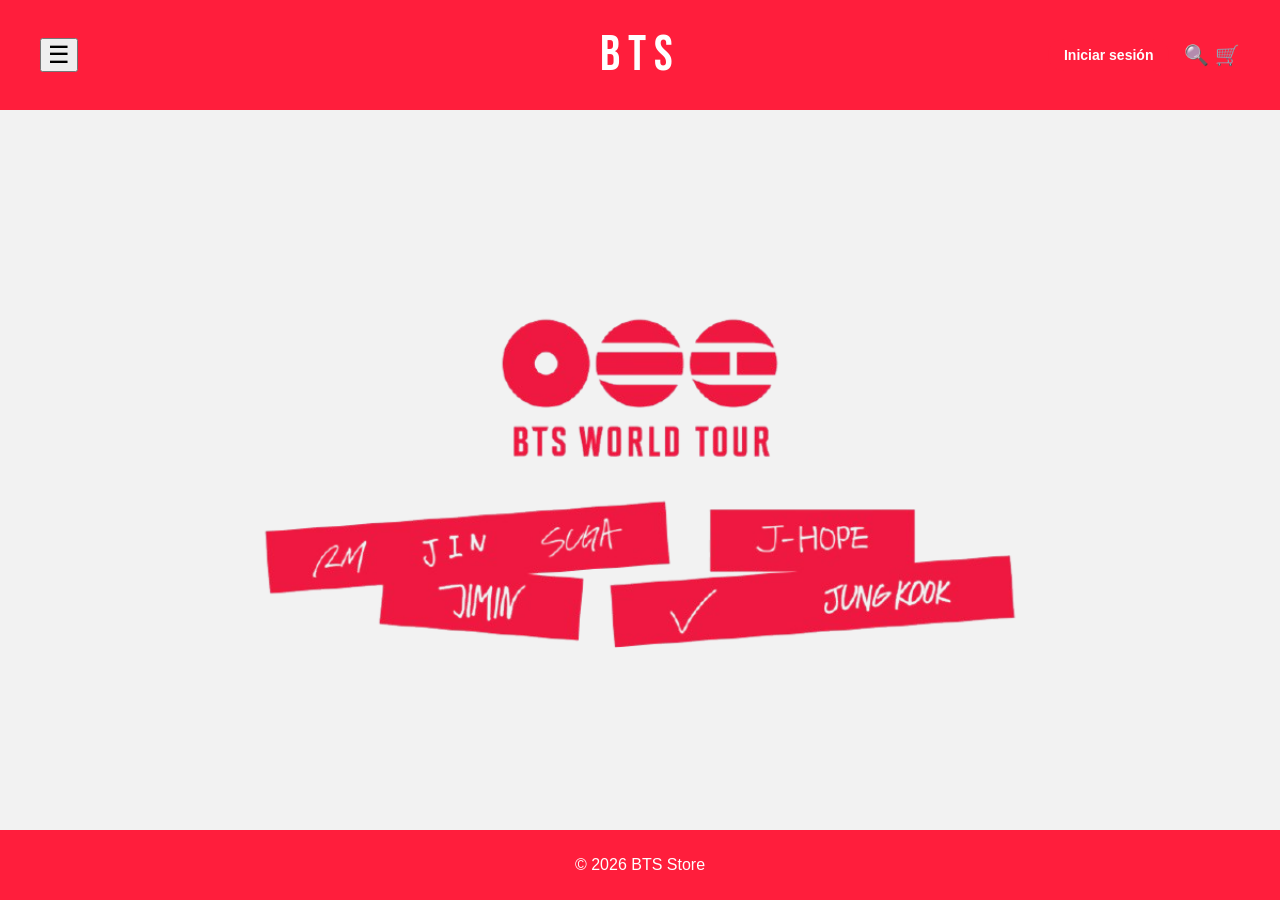
<file: index.html>
<!DOCTYPE html>
<html lang="es">
<head>
  <meta charset="UTF-8">
  <title>BTS UI</title>
  <link rel="stylesheet" href="css/index.css">
    <link rel="stylesheet" href="components/header/header.css">
    <link rel="stylesheet" href="components/sidebar/sidebar.css">
    <link rel="stylesheet" href="components/footer/footer.css">
    <link href="https://fonts.googleapis.com/css2?family=Bebas+Neue&display=swap" rel="stylesheet">
</head>
<body>

  <div id="header"></div>

  <div class="container">
  <div id="sidebar"></div>

    <main>
        <div class="logo">
  
  <img src="img/arpng.png" class="img-centro">
  
</div>

    </main>
  </div>

  <div id="footer"></div>

  <script src="js/index.js"></script>
</body>
</html>
</file>
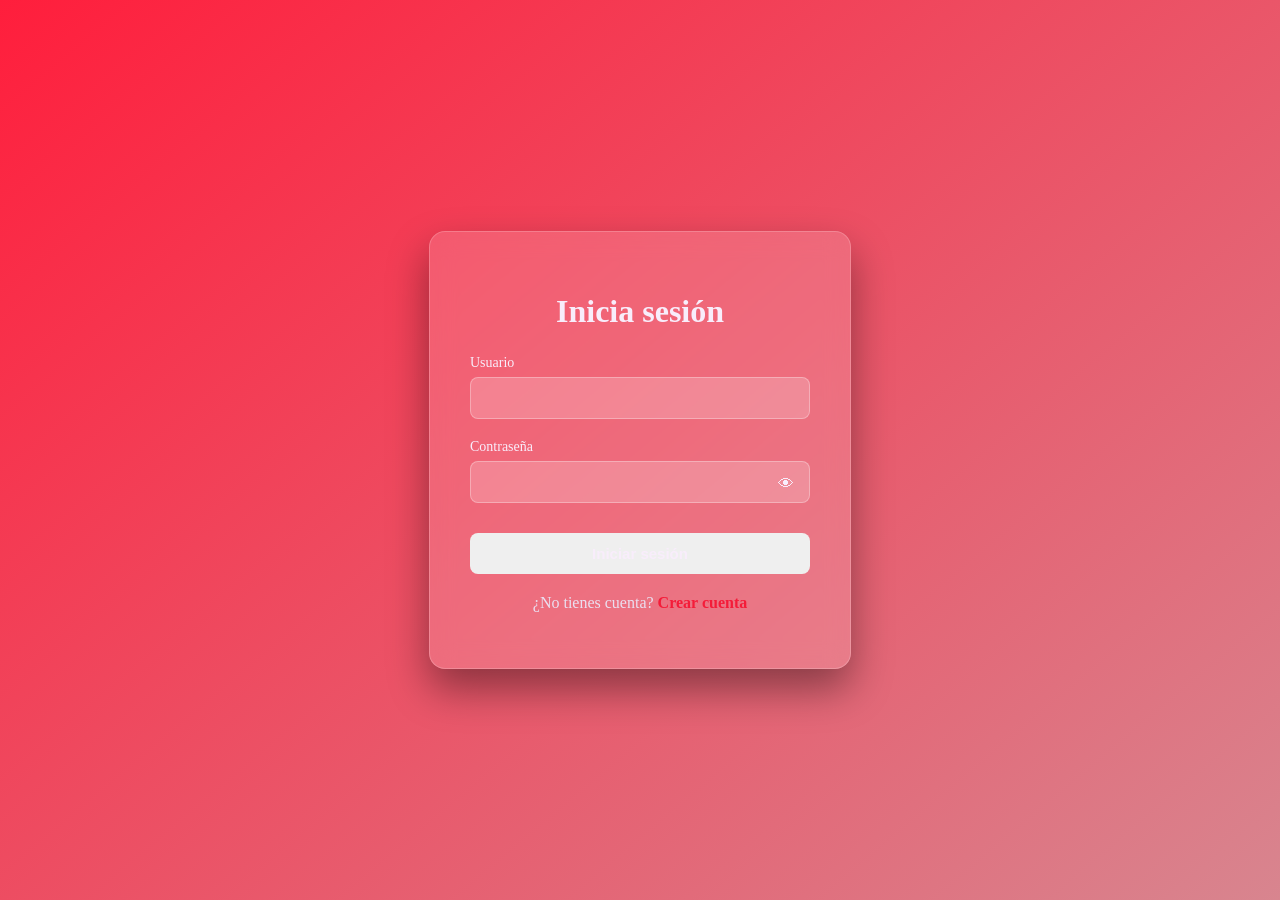
<file: login.html>
<!DOCTYPE html>
<html lang="es">

<head>

<meta charset="UTF-8">
<title>Login</title>

<link rel="stylesheet" href="css/login.css">

</head>

<body>

<div class="login-container">

<h1 class="title">Inicia sesión</h1>

<form id="loginForm" novalidate>

<div class="input-group">

<label for="usuario">Usuario</label>
<input type="text" id="usuario">

</div>

<div class="input-group password-box">

<label for="password">Contraseña</label>

<input type="password" id="password">

<button type="button" class="toggle-password" onclick="togglePassword()">👁</button>

</div>

<button class="login-btn" type="submit">Iniciar sesión</button>

<p id="error"></p>

</form>

<p class="crear">
¿No tienes cuenta?
<a href="register.html">Crear cuenta</a>
</p>

</div>

<script src="js/login.js"></script>

</body>
</html>
</file>
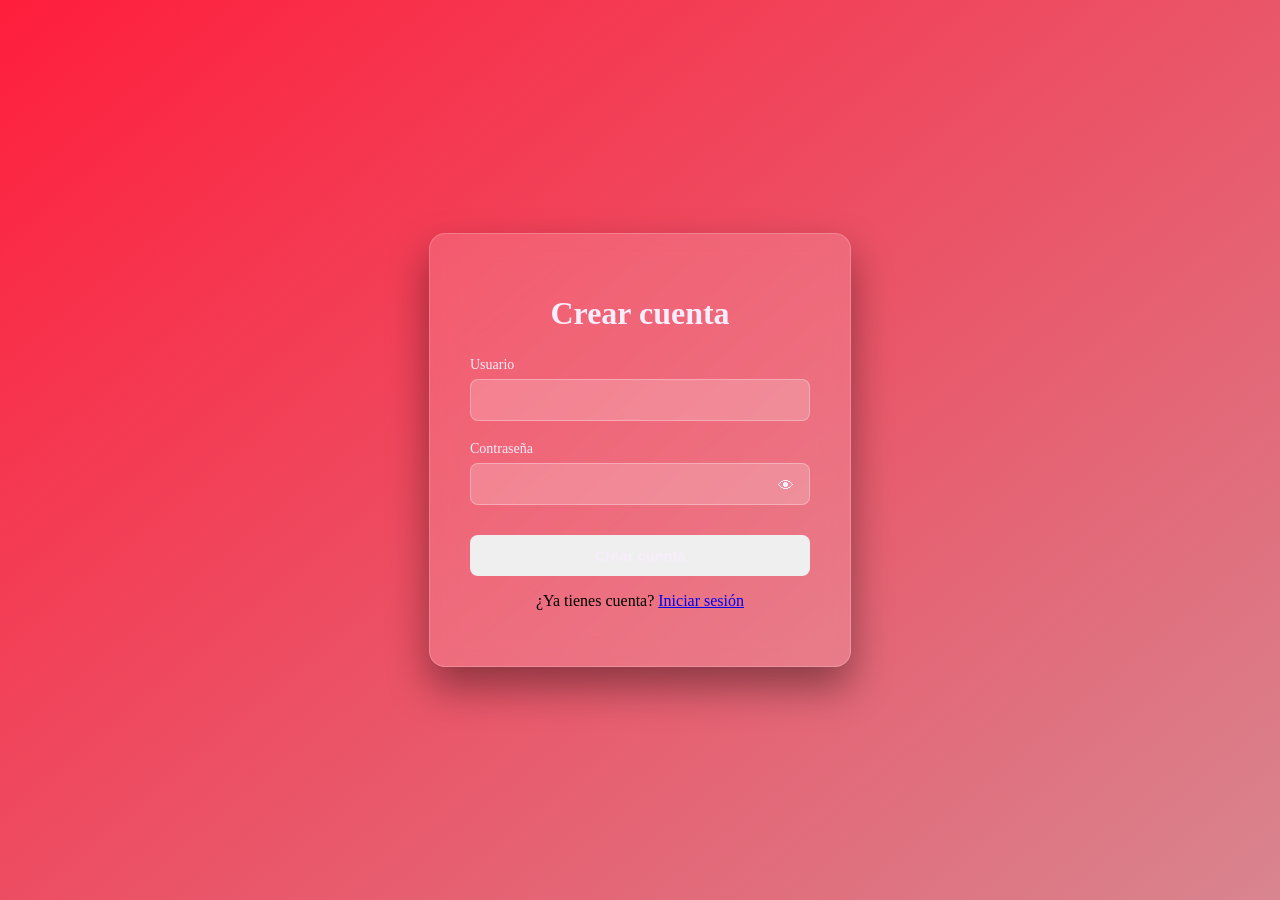
<file: register.html>
<!DOCTYPE html>
<html lang="es">

<head>

<meta charset="UTF-8">
<title>Crear Cuenta</title>

<link rel="stylesheet" href="css/register.css">

</head>

<body>

<div class="register-container">

<h1 class="title">Crear cuenta</h1>

<form id="registerForm">

<div class="input-group">

<label for="newUser">Usuario</label>
<input type="text" id="newUser">

</div>

<div class="input-group password-box">

<label for="newPassword">Contraseña</label>

<input type="password" id="newPassword">

<button type="button" class="toggle-password" onclick="togglePassword()">👁</button>

</div>

<button class="register-btn" type="submit">
Crear cuenta
</button>

<p id="mensaje"></p>

</form>

<p class="volver">
¿Ya tienes cuenta?
<a href="login.html">Iniciar sesión</a>
</p>

</div>

<script src="js/register.js"></script>

</body>
</html>
</file>
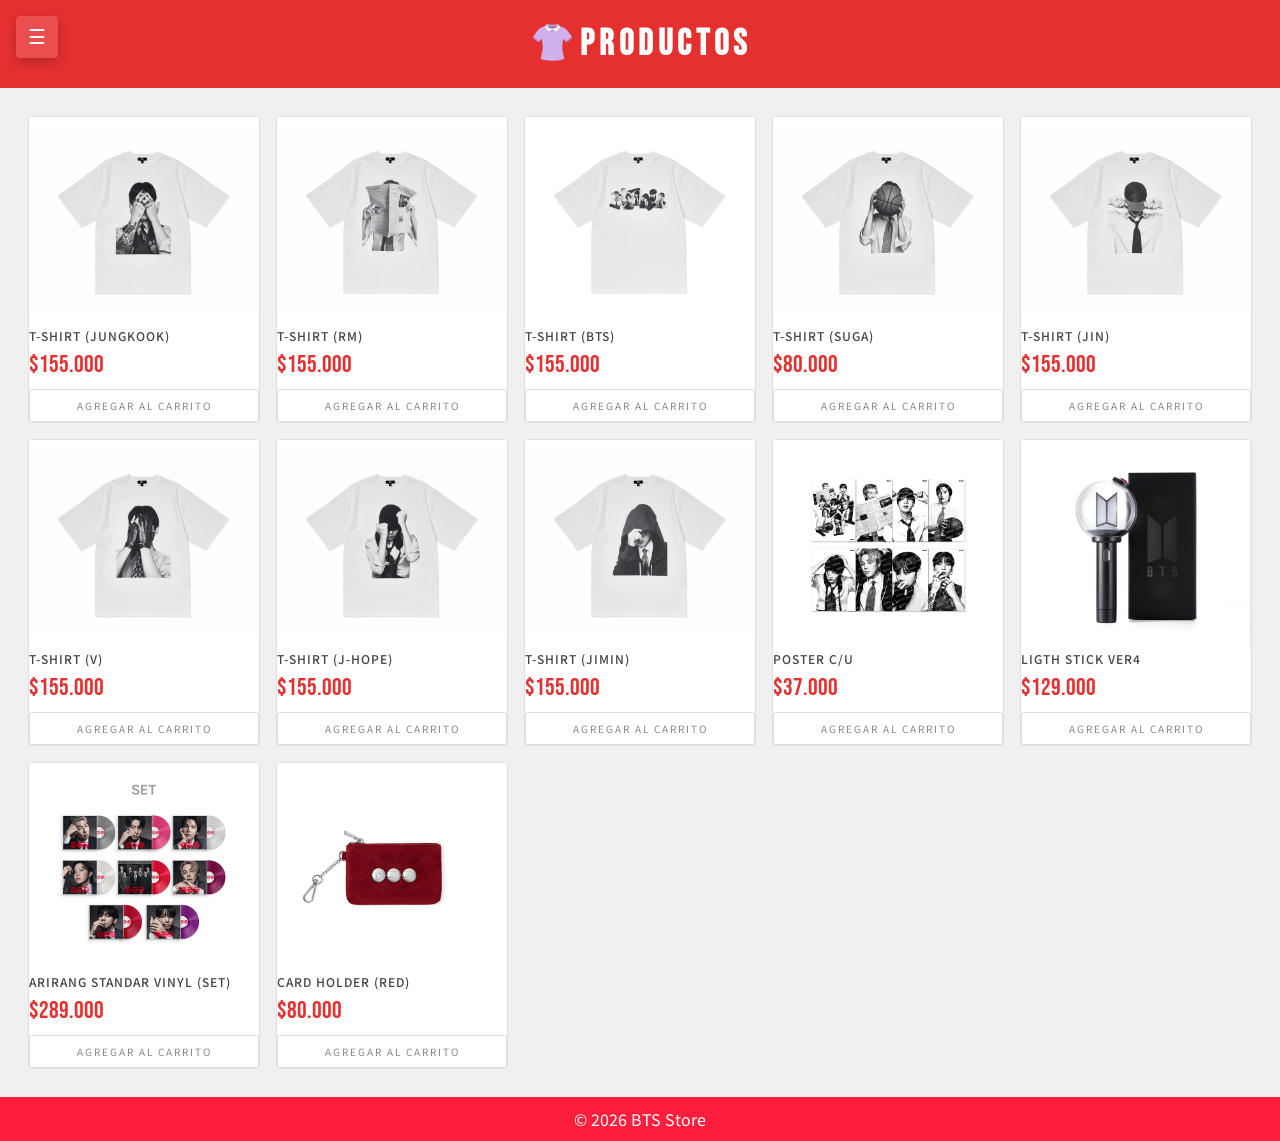
<file: Documento-sidebar/productos/productos.html>
<!DOCTYPE html>
<html lang="es">

<head>
<meta charset="UTF-8">
<title>Productos</title>
<link rel="stylesheet" href="productos.css">
<link rel="stylesheet" href="/components/header/header.css">
<link rel="stylesheet" href="/components/sidebar/sidebar.css">
<link rel="stylesheet" href="/components/footer/footer.css">
</head>

<body>
  <button id="menuBtn" class="menu-flotante">☰</button>
  <div id="sidebar"></div>
<header class="header">
<h1>👚Productos</h1>
</header>

<main class="productos">


<div class="card">
    <img src="../../img/producto1.webp" alt="producto">
    <h3> T-SHIRT (JUNGKOOK)</h3>
    <p class="precio">$155.000</p>
    <button class="btn-agregar">Agregar al carrito</button>
</div>

<div class="card">
    <img src="../../img/producto2.webp" alt="producto">
    <h3>T-SHIRT (RM)</h3>
    <p class="precio">$155.000</p>
    <button class="btn-agregar">Agregar al carrito</button>
</div>

<div class="card">
    <img src="../../img/producto3.webp" alt="producto">
    <h3>T-SHIRT (BTS)</h3>
    <p class="precio">$155.000</p>
    <button class="btn-agregar">Agregar al carrito</button>
</div>
<div class="card">
    <img src="../../img/producto4.webp" alt="producto">
    <h3>T-SHIRT (SUGA)</h3>
    <p class="precio">$80.000</p>
    <button class="btn-agregar">Agregar al carrito</button>
</div>

<div class="card">
    <img src="../../img/producto5.webp" alt="producto">
    <h3>T-SHIRT (JIN)</h3>
    <p class="precio">$155.000</p>
    <button class="btn-agregar">Agregar al carrito</button>
</div>
<div class="card">
    <img src="../../img/producto6.png" alt="producto">
    <h3>T-SHIRT (V)</h3>
    <p class="precio">$155.000</p>
    <button class="btn-agregar">Agregar al carrito</button>
</div>

<div class="card">
    <img src="../../img/producto7.png" alt="producto">
    <h3>T-SHIRT (J-HOPE)</h3>
    <p class="precio">$155.000</p>
    <button class="btn-agregar">Agregar al carrito</button>
</div>

<div class="card">
    <img src="../../img/producto8.png" alt="producto">
    <h3>T-SHIRT (JIMIN)</h3>
    <p class="precio">$155.000</p>
    <button class="btn-agregar">Agregar al carrito</button>
</div>

<div class="card">
    <img src="../../img/producto9.png" alt="producto">
    <h3>POSTER C/U</h3>
    <p class="precio">$37.000</p>
    <button class="btn-agregar">Agregar al carrito</button>
</div>

<div class="card">
    <img src="../../img/producto10.webp" alt="producto">
    <h3>LIGTH STICK VER4</h3>
    <p class="precio">$129.000</p>
    <button class="btn-agregar">Agregar al carrito</button>
</div>

<div class="card">
    <img src="../../img/producto11.png" alt="producto">
    <h3>ARIRANG STANDAR VINYL (SET) </h3>
    <p class="precio">$289.000</p>
    <button class="btn-agregar">Agregar al carrito</button>
</div>

<div class="card">
    <img src="../../img/producto12.png" alt="producto">
    <h3>CARD HOLDER (RED) </h3>
    <p class="precio">$80.000</p>
    <button class="btn-agregar">Agregar al carrito</button>
</div>

</main>
 <div id="footer"></div>

  <script src="/js/index.js"></script>
</body>
</html>
</file>
<file: css/index.css>
body {
  margin: 0;
  font-family: Arial, sans-serif;
  background-color: #f2f2f2;
}

.container {
  display: flex;
}

main {
  flex: 1;
  display: flex;
  justify-content: center;
  align-items: center;
  height: 80vh;
  font-weight: bold;
}

h1 {
  color: #000;
}

.img-centro {
  display: block;
  margin: 0 auto;
  width: 800px;
  height: auto;
}
</file>
<file: components/header/header.css>
header {
  background-color: #ff1e3c;
  color: white;
  display: flex;
  align-items: center;
  padding: 25px 40px;
  position: relative;
}
.menu {
  position: absolute;
  left: 40px;
  font-size: 24px;
}

.icons {
  position: absolute;
  right: 40px;
  font-size: 20px;
  display: flex;
  align-items: center;
  gap: 15px;
}

.logo {
  margin: 0 auto;
  text-align: center;
}

.logo {
  font-family: 'Bebas Neue', sans-serif;
  font-size: 50px;
  letter-spacing: 8px;
}

.login-btn-header {
  background-color: #ff1e3c; 
  color: white;
  padding: 8px 16px;
  border-radius: 20px;
  text-decoration: none;
  font-size: 14px;
  font-weight: bold;
  border: none;
  cursor: pointer;
  transition: all 0.3s ease;
}


.login-btn-header:hover {
  background-color: #e01834; 
  transform: scale(1.05);
}
</file>
<file: components/sidebar/sidebar.css>
#sidebar {
  position: fixed;
  top: 0;
  left: 0;
  transform: translateX(-100%);
  width: 250px;
  height: 100%;
  background: white;
  transition: transform 0.3s ease;
  z-index: 2000;
  padding: 20px;
}


#sidebar.active {
  transform: translateX(0);
}


#sidebar ul {
  list-style: none;
  padding: 0;
  margin-top: 60px;
}

#sidebar li {
  margin: 20px 0;
}

#sidebar a {
  color: black !important; 
  font-size: 18px;
  text-decoration: none;
  display: block;
}

.sidebar-content a {
  display: block;
  padding: 10px;
  border-radius: 8px;
  transition: all 0.3s ease;
}

.sidebar-content a:hover {
  background-color: #ff1e3c;
  color: white;
  transform: translateX(5px); 
}

.sidebar-content a:hover {
  border-left: 4px solid #ff1e3c;
  padding-left: 10px;
}
</file>
<file: components/footer/footer.css>
footer {
  background-color: #ff1e3c;
  color: white;
  text-align: center;
  padding: 10px;
}
</file>
<file: css/login.css>
body {
    margin: 0;
    padding: 0;
    font-family: -apple-system, BlinkMacSystemFont, "Segoe UI", Roboto;
    height: 100vh;
    display: flex;
    justify-content: center;
    align-items: center;
    background: linear-gradient(140deg, #ff1e3c, #d8858f);
}


.login-container {
    width: 340px;
    padding: 40px;
    border-radius: 16px;
    background: rgba(255, 255, 255, 0.15);
    backdrop-filter: blur(12px);
    border: 1px solid rgba(255, 255, 255, 0.2);
    box-shadow: 0 20px 40px rgba(0, 0, 0, 0.4);
    text-align: center;
    animation: aparecer 0.8s ease;
}


.title {
    color: #F8EDFB;
    margin-bottom: 25px;
}


.input-group {
    position: relative;
    margin-bottom: 20px;
    text-align: left;
}

.input-group label {
    display: block;
    margin-bottom: 6px;
    color: #F8EDFB;
    font-size: 14px;
}

.input-group input {
    width: 100%;
    padding: 12px;
    border-radius: 8px;
    border: 1px solid rgba(255, 255, 255, 0.3);
    background: rgba(255, 255, 255, 0.2);
    color: #F8EDFB;
    font-size: 14px;
    box-sizing: border-box;
}


.password-box {
    position: relative;
}

.toggle-password {
    position: absolute;
    right: 10px;
    top: 35px;
    border: none;
    background: transparent;
    cursor: pointer;
    font-size: 16px;
    color: #F8EDFB;
}


.login-btn {
    width: 100%;
    padding: 12px;
    margin-top: 10px;
    border: none;
    border-radius: 8px;
    background: linear-gradient(135deg,  #ff1e3c);
    color: #F8EDFB;
    font-weight: bold;
    font-size: 15px;
    cursor: pointer;
    transition: 0.25s;
}

.login-btn:hover {
    transform: translateY(-2px);
    box-shadow: 0 10px 25px rgba(210, 33, 45, 0.4);
}

.login-btn:active {
    transform: scale(0.96);
}


#error {
    margin-top: 10px;
    color: #EADFF0;
    font-size: 14px;
}


.crear {
    margin-top: 20px;
    color: #EADFF0;
}

.crear a {
    color: #f41c39;
    text-decoration: none;
    font-weight: 600;
}

.crear a:hover {
    text-decoration: underline;
}


@keyframes aparecer {
    from {
        opacity: 0;
        transform: translateY(40px);
    }
    to {
        opacity: 1;
        transform: translateY(0);
    }
}
</file>
<file: css/register.css>
body {
    margin: 0;
    padding: 0;
    font-family: -apple-system, BlinkMacSystemFont, "Segoe UI", Roboto;
    height: 100vh;
    display: flex;
    justify-content: center;
    align-items: center;
    background: linear-gradient(140deg, #ff1e3c, #d8858f);
}


.register-container {
    width: 340px;
    padding: 40px;
    border-radius: 16px;
    background: rgba(255, 255, 255, 0.15);
    backdrop-filter: blur(12px);
    border: 1px solid rgba(255, 255, 255, 0.2);
    box-shadow: 0 20px 40px rgba(0, 0, 0, 0.4);
    text-align: center;
    animation: aparecer 0.8s ease;
}


.title {
    color: #F8EDFB;
    margin-bottom: 25px;
}


.input-group {
    position: relative;
    margin-bottom: 20px;
    text-align: left;
}

.input-group label {
    display: block;
    margin-bottom: 6px;
    color: #F8EDFB;
    font-size: 14px;
}

.input-group input {
    width: 100%;
    padding: 12px;
    border-radius: 8px;
    border: 1px solid rgba(255, 255, 255, 0.3);
    background: rgba(255, 255, 255, 0.2);
    color: #F8EDFB;
    font-size: 14px;
    box-sizing: border-box;
}


.password-box {
    position: relative;
}

.toggle-password {
    position: absolute;
    right: 10px;
    top: 35px;
    border: none;
    background: transparent;
    cursor: pointer;
    font-size: 16px;
    color: #F8EDFB;
}


.register-btn {
    width: 100%;
    padding: 12px;
    margin-top: 10px;
    border: none;
    border-radius: 8px;
    background: linear-gradient(135deg, #ff1e3c);
    color: #F8EDFB;
    font-weight: bold;
    font-size: 15px;
    cursor: pointer;
    transition: 0.25s;
}

.register-btn:hover {
    transform: translateY(-2px);
    box-shadow: 0 10px 25px rgba(236, 33, 36, 0.4);
}

.register-btn:active {
    transform: scale(0.96);
}


#error {
    margin-top: 10px;
    color: #EADFF0;
    font-size: 14px;
}


.login-link {
    margin-top: 20px;
    color: #EADFF0;
}

.login-link a {
    color: #f52b38;
    text-decoration: none;
    font-weight: 600;
}

.login-link a:hover {
    text-decoration: underline;
}


@keyframes aparecer {
    from {
        opacity: 0;
        transform: translateY(40px);
    }
    to {
        opacity: 1;
        transform: translateY(0);
    }
}
</file>
<file: Documento-sidebar/productos/productos.css>
@import url('https://fonts.googleapis.com/css2?family=Bebas+Neue&family=Noto+Sans+KR:wght@300;400;500&display=swap');

* { margin: 0; padding: 0; box-sizing: border-box; }

body {
  background: #f0f0f0;
  font-family: 'Noto Sans KR', sans-serif;
  color: #111;
}


.header {
  background: #e53030;
  padding: 22px 30px;
  display: flex;
  align-items: center;
  justify-content: center;
}
.header h1 {
  font-family: 'Bebas Neue', sans-serif;
  font-size: 36px;
  color: #fff;
  letter-spacing: 5px;
}


.productos {
  display: grid;
  grid-template-columns: repeat(auto-fill, minmax(220px, 1fr));
  gap: 16px;
  padding: 28px;
}


.card {
  background: #fff;
  border-radius: 4px;
  overflow: hidden;
  border: 1px solid #e0e0e0;
  transition: transform 0.25s, box-shadow 0.25s, border-color 0.25s;
  cursor: pointer;
}
.card:hover {
  transform: translateY(-4px);
  box-shadow: 0 12px 28px rgba(229,48,48,0.18);
  border-color: #e53030;
}


.card-img-wrap {
  position: relative;
  overflow: hidden;
  background: #f7f7f7;
}
.card img {
  width: 100%;
  height: 210px;
  object-fit: cover;
  display: block;
  transition: transform 0.4s ease;
}
.card:hover img { transform: scale(1.05); }


.badge {
  position: absolute;
  top: 10px; left: 10px;
  background: #e53030;
  color: #fff;
  font-size: 9px;
  font-weight: 500;
  letter-spacing: 2px;
  padding: 3px 8px;
  text-transform: uppercase;
}


.card-body {
  padding: 14px 16px 16px;
  border-top: 3px solid #e53030;
  text-align: center;
}
.card h3 {
  font-size: 12px;
  font-weight: 500;
  letter-spacing: 1px;
  color: #444;
  text-transform: uppercase;
  margin-bottom: 6px;
}
.precio {
  font-family: 'Bebas Neue', sans-serif;
  font-size: 24px;
  color: #e53030;
}


.btn-agregar {
  margin-top: 10px;
  width: 100%;
  background: transparent;
  border: 1.5px solid #ddd;
  color: #888;
  font-family: 'Noto Sans KR', sans-serif;
  font-size: 10px;
  letter-spacing: 2px;
  text-transform: uppercase;
  padding: 8px;
  cursor: pointer;
  border-radius: 2px;
  transition: all 0.2s;
}
.btn-agregar:hover {
  background: #e53030;
  border-color: #e53030;
  color: #fff;
}

.menu-flotante {
  position: fixed;
  top: 16px;
  left: 16px;
  z-index: 1000;
  background: #ea4e4e;
  color: #fff;
  border: none;
  width: 42px;
  height: 42px;
  font-size: 20px;
  border-radius: 4px;
  cursor: pointer;
  box-shadow: 0 4px 12px rgba(0,0,0,0.2);
  transition: background 0.2s;
}
.menu-flotante:hover {
  background: #c0392b;
}
</file>
